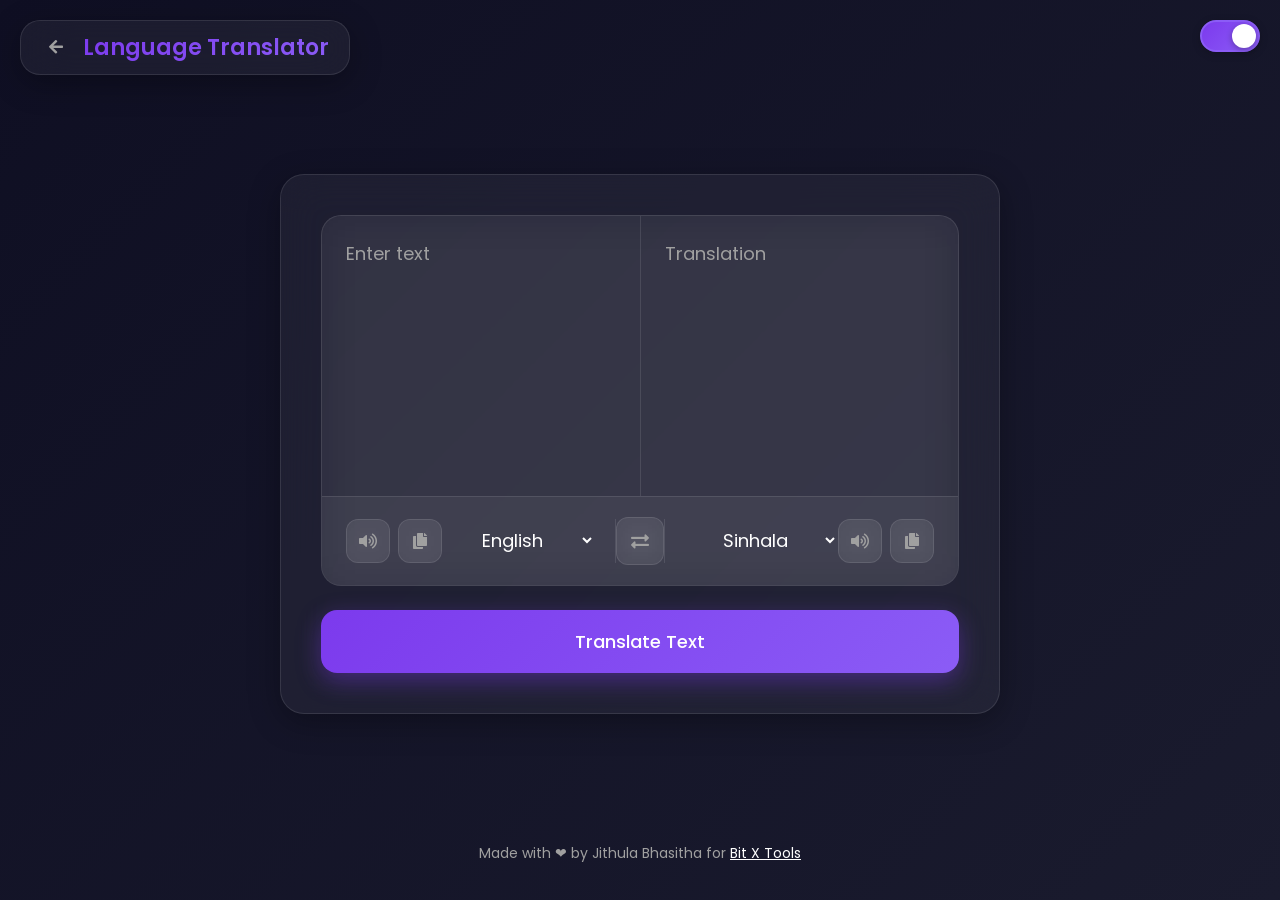
<file: index.html>
<!DOCTYPE html>
<html lang="en" dir="ltr" data-theme="dark">
 
<head>
  <meta charset="utf-8">
  <title>Language Translator</title>
  <meta name="viewport" content="width=device-width, initial-scale=1.0">
  <link rel="stylesheet" href="https://cdnjs.cloudflare.com/ajax/libs/font-awesome/5.15.3/css/all.min.css"/>
  <link href="https://fonts.googleapis.com/css2?family=Poppins:wght@400;500;600;700&display=swap" rel="stylesheet">
 
  <style>
    :root {
      --bg-primary: #0F0F23;
      --bg-secondary: #1A1B2E;
      --glass-bg: rgba(255, 255, 255, 0.05);
      --glass-border: rgba(255, 255, 255, 0.1);
      --text-primary: #FFFFFF;
      --text-secondary: #A0A0A0;
      --accent-start: #7C3AED;
      --accent-end: #8B5CF6;
      --shadow: 0 8px 32px rgba(0, 0, 0, 0.3);
      --backdrop-blur: blur(20px);
    }
 
    [data-theme="light"] {
      --bg-primary: #F8FAFC;
      --bg-secondary: #FFFFFF;
      --glass-bg: rgba(0, 0, 0, 0.05);
      --glass-border: rgba(0, 0, 0, 0.1);
      --text-primary: #1E293B;
      --text-secondary: #64748B;
      --shadow: 0 4px 20px rgba(0, 0, 0, 0.1);
    }
 
    * {
      margin: 0;
      padding: 0;
      box-sizing: border-box;
      font-family: 'Poppins', -apple-system, BlinkMacSystemFont, sans-serif;
    }
 
    body {
      min-height: 100vh;
      background: linear-gradient(135deg, var(--bg-primary) 0%, var(--bg-secondary) 100%);
      display: flex;
      flex-direction: column;
      padding: 20px;
      color: var(--text-primary);
      transition: background 0.3s ease, color 0.3s ease;
    }
 
    .top-bar {
      position: fixed;
      top: 20px;
      left: 20px;
      z-index: 1000;
      display: flex;
      align-items: center;
      gap: 12px;
      background: var(--glass-bg);
      backdrop-filter: var(--backdrop-blur);
      border: 1px solid var(--glass-border);
      border-radius: 20px;
      padding: 10px 20px;
      box-shadow: var(--shadow);
    }
 
    .top-bar h1 {
      font-size: 22px;
      font-weight: 600;
      background: linear-gradient(135deg, var(--accent-start), var(--accent-end));
      -webkit-background-clip: text;
      -webkit-text-fill-color: transparent;
      background-clip: text;
      margin: 0;
    }
 
    .back-btn {
      background: none;
      border: none;
      color: var(--text-secondary);
      font-size: 16px;
      cursor: pointer;
      padding: 4px 8px;
      border-radius: 8px;
      transition: color 0.2s ease;
    }
 
    .back-btn:hover { color: var(--accent-start); }
 
    .theme-corner {
      position: fixed;
      top: 20px;
      right: 20px;
      z-index: 1000;
    }
 
    .theme-toggle {
      position: relative;
      width: 60px;
      height: 32px;
      background: var(--glass-bg);
      border: 2px solid var(--glass-border);
      border-radius: 28px;
      cursor: pointer;
      transition: all 0.3s cubic-bezier(0.4, 0, 0.2, 1);
      backdrop-filter: var(--backdrop-blur);
      box-shadow: 0 2px 8px rgba(0,0,0,0.2);
    }
 
    .theme-toggle .thumb {
      position: absolute;
      top: 2px;
      left: 2px;
      width: 24px;
      height: 24px;
      background: var(--text-primary);
      border-radius: 50%;
      transition: all 0.3s cubic-bezier(0.4, 0, 0.2, 1);
      box-shadow: 0 2px 6px rgba(0,0,0,0.3);
    }
 
    .theme-toggle[data-theme="dark"] {
      background: linear-gradient(135deg, var(--accent-start), var(--accent-end));
      border-color: var(--accent-end);
    }
 
    .theme-toggle[data-theme="dark"] .thumb {
      transform: translateX(28px);
      background: white;
    }
 
    .theme-toggle:hover { transform: scale(1.05); }
 
    main {
      flex: 1;
      display: flex;
      align-items: center;
      justify-content: center;
      width: 100%;
      padding-top: 100px;
      padding-bottom: 60px;
    }
 
    .footer {
      padding: 16px 0;
      text-align: center;
      width: 100%;
    }
 
    .footer p {
      color: var(--text-secondary);
      font-size: 14px;
    }

    .footer a {
      color: var(--text-primary);
    }
 
    .container {
      max-width: 720px;
      width: 100%;
      padding: 40px;
      background: var(--glass-bg);
      backdrop-filter: var(--backdrop-blur);
      border: 1px solid var(--glass-border);
      border-radius: 24px;
      box-shadow: var(--shadow);
      transition: all 0.3s ease;
    }
 
    .wrapper {
      border-radius: 20px;
      overflow: hidden;
      background: var(--glass-bg);
      backdrop-filter: var(--backdrop-blur);
      border: 1px solid var(--glass-border);
      margin-bottom: 24px;
    }
 
    .text-input { display: flex; }
 
    .text-input .to-text { border-left: 1px solid var(--glass-border); }
 
    .text-input textarea {
      flex: 1;
      height: 280px;
      border: none;
      outline: none;
      resize: none;
      background: transparent;
      font-size: 18px;
      padding: 24px;
      color: var(--text-primary);
      font-family: inherit;
    }
 
    .text-input textarea::placeholder { color: var(--text-secondary); }
    .text-input textarea:focus::placeholder { opacity: 0.5; }
 
    .controls {
      list-style: none;
      padding: 20px 24px;
      display: flex;
      align-items: center;
      justify-content: space-between;
      border-top: 1px solid var(--glass-border);
      background: var(--glass-bg);
    }
 
    .row { display: flex; align-items: center; flex: 1; }
 
    .from { border-right: 1px solid var(--glass-border); padding-right: 20px; }
 
    .to {
      border-left: 1px solid var(--glass-border);
      padding-left: 20px;
      justify-content: flex-end;
    }
 
    .icons { display: flex; gap: 8px; }
 
    .icons i {
      width: 44px;
      height: 44px;
      display: flex;
      align-items: center;
      justify-content: center;
      color: var(--text-secondary);
      font-size: 16px;
      cursor: pointer;
      border-radius: 12px;
      backdrop-filter: var(--backdrop-blur);
      background: var(--glass-bg);
      border: 1px solid var(--glass-border);
      transition: all 0.2s ease;
    }
 
    .icons i:hover {
      background: var(--accent-start);
      color: white;
      transform: translateY(-2px);
    }
 
    select {
      background: none;
      border: none;
      outline: none;
      font-size: 18px;
      color: var(--text-primary);
      padding: 0 12px;
      cursor: pointer;
      flex: 1;
      text-align: center;
    }
 
    select option { background: var(--bg-secondary); color: var(--text-primary); }
    [data-theme="light"] select option { background: #FFFFFF; }
 
    .exchange {
      width: 48px;
      height: 48px;
      display: flex;
      align-items: center;
      justify-content: center;
      color: var(--text-secondary);
      font-size: 18px;
      cursor: pointer;
      border-radius: 12px;
      backdrop-filter: var(--backdrop-blur);
      background: var(--glass-bg);
      border: 1px solid var(--glass-border);
      transition: all 0.2s ease;
    }
 
    .exchange:hover {
      background: var(--accent-start);
      color: white;
      transform: rotate(90deg);
    }
 
    .translate-btn {
      width: 100%;
      padding: 18px;
      border: none;
      color: white;
      font-size: 18px;
      font-weight: 500;
      border-radius: 16px;
      background: linear-gradient(135deg, var(--accent-start), var(--accent-end));
      cursor: pointer;
      transition: all 0.3s ease;
      box-shadow: 0 8px 25px rgba(124, 58, 237, 0.4);
    }
 
    .translate-btn:hover {
      transform: translateY(-3px);
      box-shadow: 0 12px 35px rgba(124, 58, 237, 0.5);
    }
 
    .translate-btn:disabled {
      opacity: 0.7;
      cursor: not-allowed;
      transform: none;
    }
 
    .text-input textarea::-webkit-scrollbar { width: 6px; }
    .text-input textarea::-webkit-scrollbar-track { background: var(--glass-bg); border-radius: 3px; }
    .text-input textarea::-webkit-scrollbar-thumb { background: var(--text-secondary); border-radius: 3px; }
    .text-input textarea::-webkit-scrollbar-thumb:hover { background: var(--text-primary); }
 
    @media (max-width: 768px) {
      .top-bar, .theme-corner { position: absolute; }
      main { padding-top: 90px; }
      .container { padding: 32px 24px; border-radius: 20px; }
      .text-input { flex-direction: column; }
      .text-input .to-text { border-left: none; border-top: 1px solid var(--glass-border); }
      .text-input textarea { height: 220px; }
      .controls { flex-direction: column; gap: 16px; padding: 24px; }
      .row.from, .row.to { border: none !important; padding: 0 !important; width: 100%; justify-content: space-between; }
      .icons { order: 2; }
      select { order: 1; flex: none; padding: 0; }
    }
 
    @media (max-width: 480px) {
      .top-bar h1 { font-size: 18px; }
      .container { padding: 24px 16px; }
      .text-input textarea { height: 200px; padding: 20px; font-size: 16px; }
    }
  </style>
</head>
 
<body>
 
  <div class="top-bar">
    <button class="back-btn" onclick="window.location.href='https://bit-x-tools.vercel.app/index.html'" title="Back">
      <i class="fas fa-arrow-left"></i>
    </button>
    <h1>Language Translator</h1>
  </div>
 
  <div class="theme-corner">
    <button class="theme-toggle" id="themeToggle" title="Toggle theme" data-theme="dark">
      <span class="thumb"></span>
    </button>
  </div>
 
  <main>
    <div class="container">
      <div class="wrapper">
        <div class="text-input">
          <textarea spellcheck="false" class="from-text" placeholder="Enter text"></textarea>
          <textarea spellcheck="false" readonly disabled class="to-text" placeholder="Translation"></textarea>
        </div>
        <ul class="controls">
          <li class="row from">
            <div class="icons">
              <i data-lang="from" class="fas fa-volume-up"></i>
              <i data-lang="from" class="fas fa-copy"></i>
            </div>
            <select></select>
          </li>
          <li class="exchange"><i class="fas fa-exchange-alt"></i></li>
          <li class="row to">
            <select></select>
            <div class="icons">
              <i data-lang="to" class="fas fa-volume-up"></i>
              <i data-lang="to" class="fas fa-copy"></i>
            </div>
          </li>
        </ul>
      </div>
      <button class="translate-btn">Translate Text</button>
    </div>
  </main>
 
  <footer class="footer">
    <p>Made with ❤ by Jithula Bhasitha for <a href="https://bit-x-tools.vercel.app/">Bit X Tools</a></p>
  </footer>
 
  <script>
    // ── Countries Data ──────────────────────────────────────────────
    const countries = {
      "am-ET":"Amharic",   "ar-SA":"Arabic",      "be-BY":"Bielarus",
      "bem-ZM":"Bemba",    "bi-VU":"Bislama",     "bjs-BB":"Bajan",
      "bn-IN":"Bengali",   "bo-CN":"Tibetan",     "br-FR":"Breton",
      "bs-BA":"Bosnian",   "ca-ES":"Catalan",     "cop-EG":"Coptic",
      "cs-CZ":"Czech",     "cy-GB":"Welsh",       "da-DK":"Danish",
      "dz-BT":"Dzongkha",  "de-DE":"German",      "dv-MV":"Maldivian",
      "el-GR":"Greek",     "en-GB":"English",     "es-ES":"Spanish",
      "et-EE":"Estonian",  "eu-ES":"Basque",      "fa-IR":"Persian",
      "fi-FI":"Finnish",   "fn-FNG":"Fanagalo",   "fo-FO":"Faroese",
      "fr-FR":"French",    "gl-ES":"Galician",    "gu-IN":"Gujarati",
      "ha-NE":"Hausa",     "he-IL":"Hebrew",      "hi-IN":"Hindi",
      "hr-HR":"Croatian",  "hu-HU":"Hungarian",   "id-ID":"Indonesian",
      "is-IS":"Icelandic", "it-IT":"Italian",     "ja-JP":"Japanese",
      "kk-KZ":"Kazakh",    "km-KM":"Khmer",       "kn-IN":"Kannada",
      "ko-KR":"Korean",    "ku-TR":"Kurdish",     "ky-KG":"Kyrgyz",
      "la-VA":"Latin",     "lo-LA":"Lao",         "lv-LV":"Latvian",
      "men-SL":"Mende",    "mg-MG":"Malagasy",    "mi-NZ":"Maori",
      "ms-MY":"Malay",     "mt-MT":"Maltese",     "my-MM":"Burmese",
      "ne-NP":"Nepali",    "niu-NU":"Niuean",     "nl-NL":"Dutch",
      "no-NO":"Norwegian", "ny-MW":"Nyanja",      "ur-PK":"Pakistani",
      "pau-PW":"Palauan",  "pa-IN":"Panjabi",     "ps-PK":"Pashto",
      "pis-SB":"Pijin",    "pl-PL":"Polish",      "pt-PT":"Portuguese",
      "rn-BI":"Kirundi",   "ro-RO":"Romanian",    "ru-RU":"Russian",
      "sg-CF":"Sango",     "si-LK":"Sinhala",     "sk-SK":"Slovak",
      "sm-WS":"Samoan",    "sn-ZW":"Shona",       "so-SO":"Somali",
      "sq-AL":"Albanian",  "sr-RS":"Serbian",     "sv-SE":"Swedish",
      "sw-SZ":"Swahili",   "ta-LK":"Tamil",       "te-IN":"Telugu",
      "tet-TL":"Tetum",    "tg-TJ":"Tajik",       "th-TH":"Thai",
      "ti-TI":"Tigrinya",  "tk-TM":"Turkmen",     "tl-PH":"Tagalog",
      "tn-BW":"Tswana",    "to-TO":"Tongan",      "tr-TR":"Turkish",
      "uk-UA":"Ukrainian", "uz-UZ":"Uzbek",       "vi-VN":"Vietnamese",
      "wo-SN":"Wolof",     "xh-ZA":"Xhosa",       "yi-YD":"Yiddish",
      "zu-ZA":"Zulu"
    };
 
    // ── DOM References ──────────────────────────────────────────────
    const fromText     = document.querySelector(".from-text"),
          toText       = document.querySelector(".to-text"),
          exchangeIcon = document.querySelector(".exchange"),
          selectTag    = document.querySelectorAll("select"),
          icons        = document.querySelectorAll(".row i"),
          translateBtn = document.querySelector(".translate-btn");
 
    // ── Populate Dropdowns ──────────────────────────────────────────
    selectTag.forEach((tag, id) => {
      for (let code in countries) {
        const selected = id === 0
          ? (code === "en-GB" ? "selected" : "")
          : (code === "si-LK" ? "selected" : "");
        tag.insertAdjacentHTML("beforeend",
          `<option ${selected} value="${code}">${countries[code]}</option>`
        );
      }
    });
 
    // ── Swap Languages & Text ───────────────────────────────────────
    exchangeIcon.addEventListener("click", () => {
      const tempText        = fromText.value;
      const tempLang        = selectTag[0].value;
      fromText.value        = toText.value;
      toText.value          = tempText;
      selectTag[0].value    = selectTag[1].value;
      selectTag[1].value    = tempLang;
    });
 
    // ── Clear Translation on Empty Input ────────────────────────────
    fromText.addEventListener("keyup", () => {
      if (!fromText.value) toText.value = "";
    });
 
    // ── Translate ───────────────────────────────────────────────────
    translateBtn.addEventListener("click", () => {
      const text          = fromText.value.trim();
      const translateFrom = selectTag[0].value;
      const translateTo   = selectTag[1].value;
      if (!text) return;
 
      toText.setAttribute("placeholder", "Translating...");
      translateBtn.disabled    = true;
      translateBtn.textContent = "Translating...";
 
      fetch(`https://api.mymemory.translated.net/get?q=${encodeURIComponent(text)}&langpair=${translateFrom}|${translateTo}`)
        .then(res => { if (!res.ok) throw new Error("Network error"); return res.json(); })
        .then(data => {
          if (data.responseStatus !== 200) {
            toText.value = "";
            toText.setAttribute("placeholder", "Translation failed. Try again.");
            return;
          }
          toText.value = data.responseData.translatedText;
          data.matches.forEach(m => { if (m.id === 0) toText.value = m.translation; });
          toText.setAttribute("placeholder", "Translation");
        })
        .catch(() => {
          toText.value = "";
          toText.setAttribute("placeholder", "Error. Check your connection.");
        })
        .finally(() => {
          translateBtn.disabled    = false;
          translateBtn.textContent = "Translate Text";
        });
    });
 
    // ── Theme Toggle ────────────────────────────────────────────────
    const themeToggle = document.getElementById("themeToggle");
    const html        = document.documentElement;
 
    function setTheme(theme) {
      html.setAttribute("data-theme", theme);
      themeToggle.setAttribute("data-theme", theme);
      localStorage.setItem("theme", theme);
    }
 
    themeToggle.addEventListener("click", () => {
      setTheme(html.getAttribute("data-theme") === "dark" ? "light" : "dark");
    });
 
    setTheme(localStorage.getItem("theme") || "dark");
 
    // ── Copy & Text-to-Speech Icons ─────────────────────────────────
    icons.forEach(icon => {
      icon.addEventListener("click", ({ target }) => {
        if (!fromText.value || !toText.value) return;
        const lang = target.dataset.lang;
 
        if (target.classList.contains("fa-copy")) {
          const text = lang === "from" ? fromText.value : toText.value;
          navigator.clipboard.writeText(text).catch(() => {
            const tmp = document.createElement("textarea");
            tmp.value = text;
            document.body.appendChild(tmp);
            tmp.select();
            document.execCommand("copy");
            document.body.removeChild(tmp);
          });
        } else if (target.classList.contains("fa-volume-up")) {
          const utter = new SpeechSynthesisUtterance(
            lang === "from" ? fromText.value : toText.value
          );
          utter.lang = lang === "from" ? selectTag[0].value : selectTag[1].value;
          speechSynthesis.cancel();
          speechSynthesis.speak(utter);
        }
      });
    });
  </script>
 
</body>
</html>
</file>
